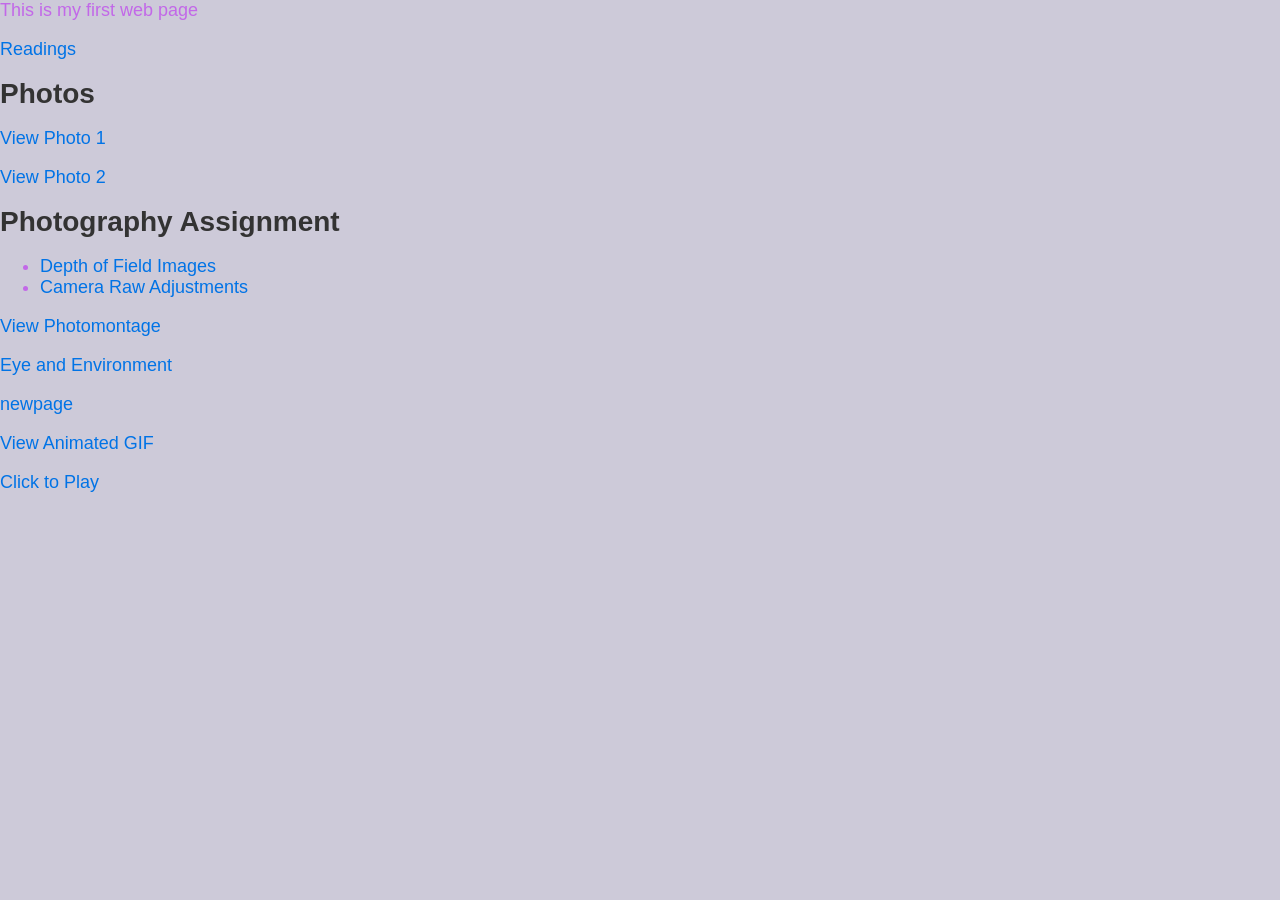
<file: index.html>
<!DOCTYPE html>
<html>
	
<body>
	This is my first web page

<link rel="stylesheet" type="text/css" href="style.css">
	
<p><a href="readings.html">Readings</a></p>

	<h2>Photos</h2>

<p><a href="photo1.html">View Photo 1</a></p>
<p><a href="photo2.html">View Photo 2</a></p>

	<h2>Photography Assignment</h2>

<ul>
  <li><a href="depth-of-field.html">Depth of Field Images</a></li>
  <li><a href="camera-raw.html">Camera Raw Adjustments</a></li>
</ul>

	<p><a href="photomontage.html">View Photomontage</a></p>
	<p><a href="eyeandenvironment.html">Eye and Environment</a></p>

	<p><a href="newpage.html">newpage</a></p>
	<p><a href="animatedgif.html">View Animated GIF</a></p>
	<p><a href="interactivestory.html">Click to Play</a></p>
</body>
</html>
</file>
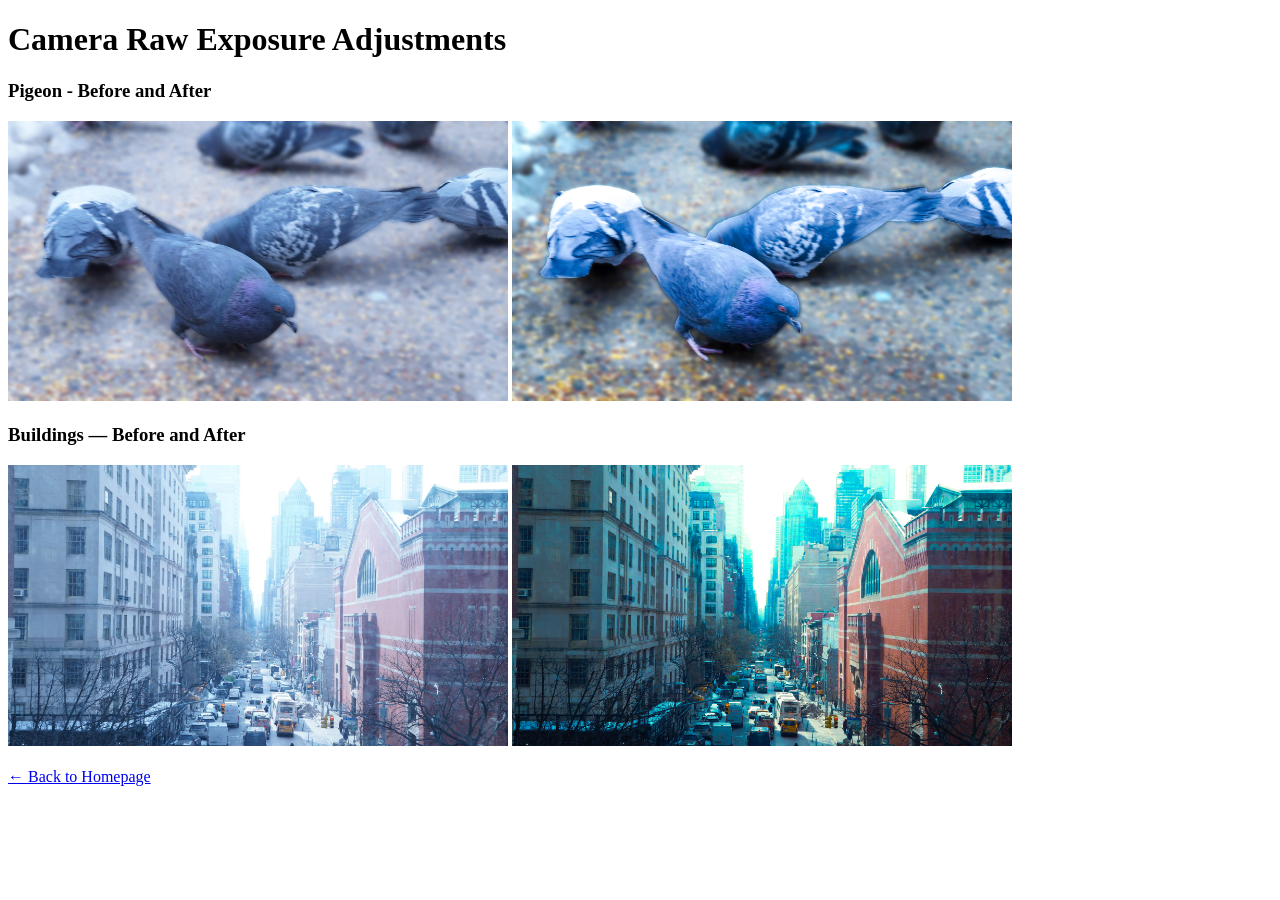
<file: camera-raw.html>
<!DOCTYPE html>
<html>
<head>
    <title>Camera Raw Adjustments</title>

</head>

<body>

<h1>Camera Raw Exposure Adjustments</h1>

<h3>Pigeon - Before and After</h3>
<div class="comparison">
    <img src="blurrypigeon.jpg" alt="Before Adjustment" width=500>
    <img src="editedpigeon.jpg" alt="After Adjustment" width=500>
</div>

<h3>Buildings — Before and After</h3>
<div class="comparison">
    <img src="building3.jpg" alt="Before Adjustment" width=500>
    <img src="editedbuilding.jpg" alt="After Adjustment" width=500>
</div>

<br>
<a href="index.html">← Back to Homepage</a>

</body>
</html>
</file>
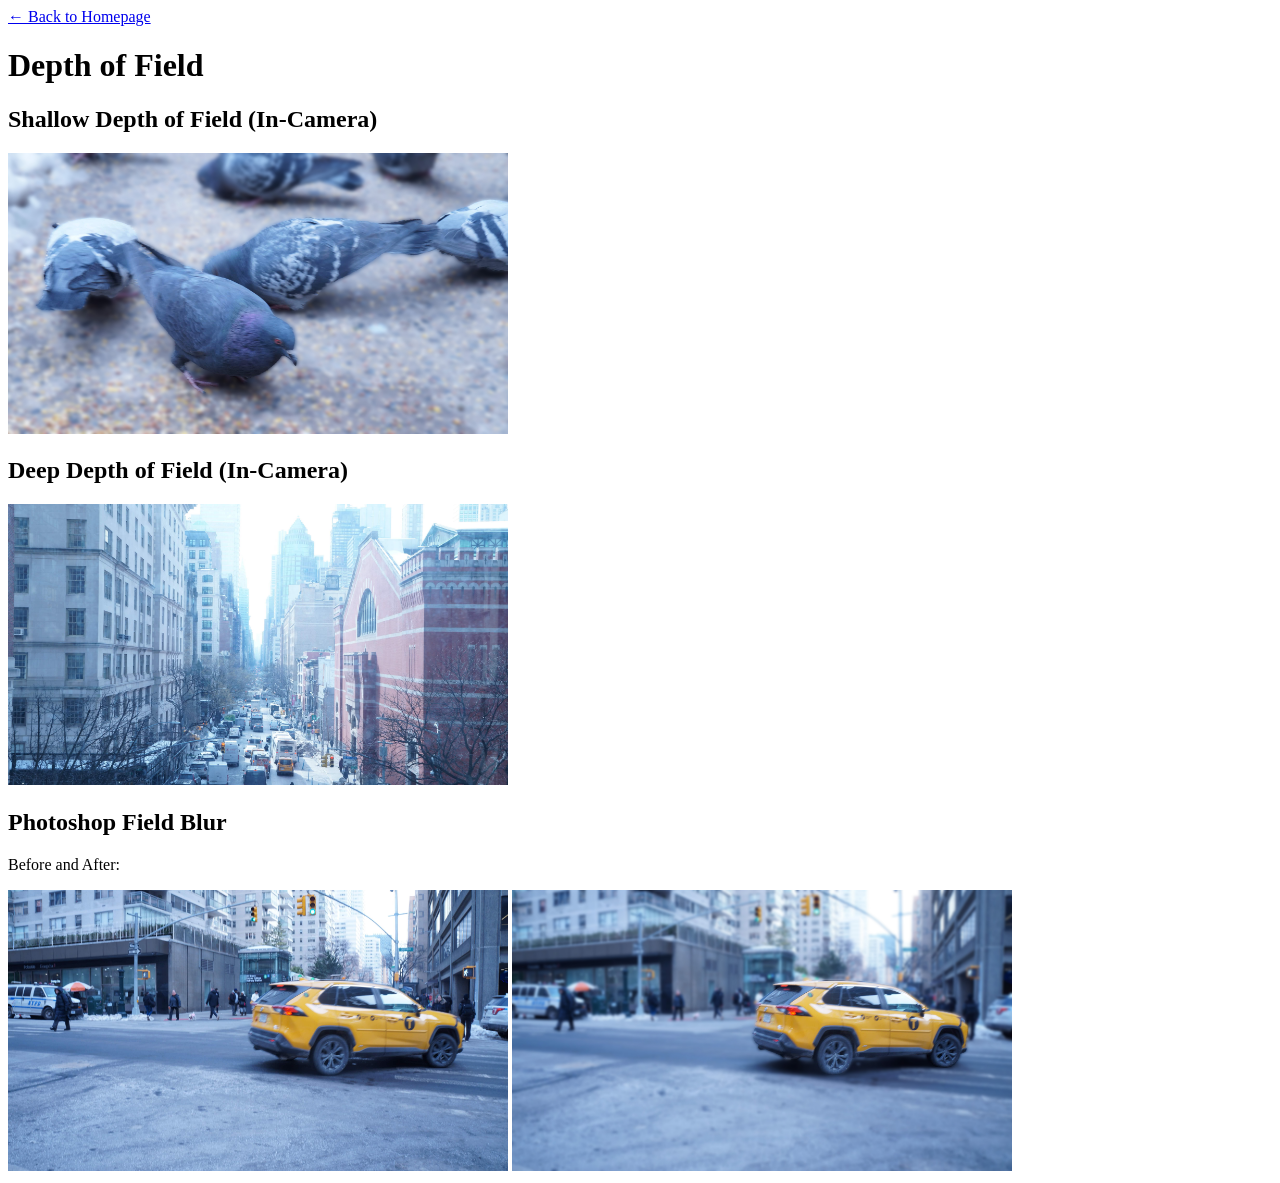
<file: depth-of-field.html>
<!DOCTYPE html>
<html lang="en">
<head>
    <meta charset="UTF-8">
    <title>Depth of Field Assignment</title>
  
</head>

<body>

<a href="index.html">← Back to Homepage</a>

<h1>Depth of Field</h1>

<h2>Shallow Depth of Field (In-Camera)</h2>
<div class="image-row">
    <img src="blurrypigeon.jpg" alt="Shallow Depth of Field" width="500">
</div>

<h2>Deep Depth of Field (In-Camera)</h2>
<div class="image-row">
    <img src="building3.jpg" alt="Deep Depth of Field" width="500">
</div>

<h2>Photoshop Field Blur</h2>
<p>Before and After:</p>
<div class="image-row">
    <img src="taxi.jpg" alt="Before Photoshop Blur" width="500">
    <img src="blurrytaxi.jpg" alt="After Photoshop Blur" width="500">
</div>

</body>
</html>
</file>
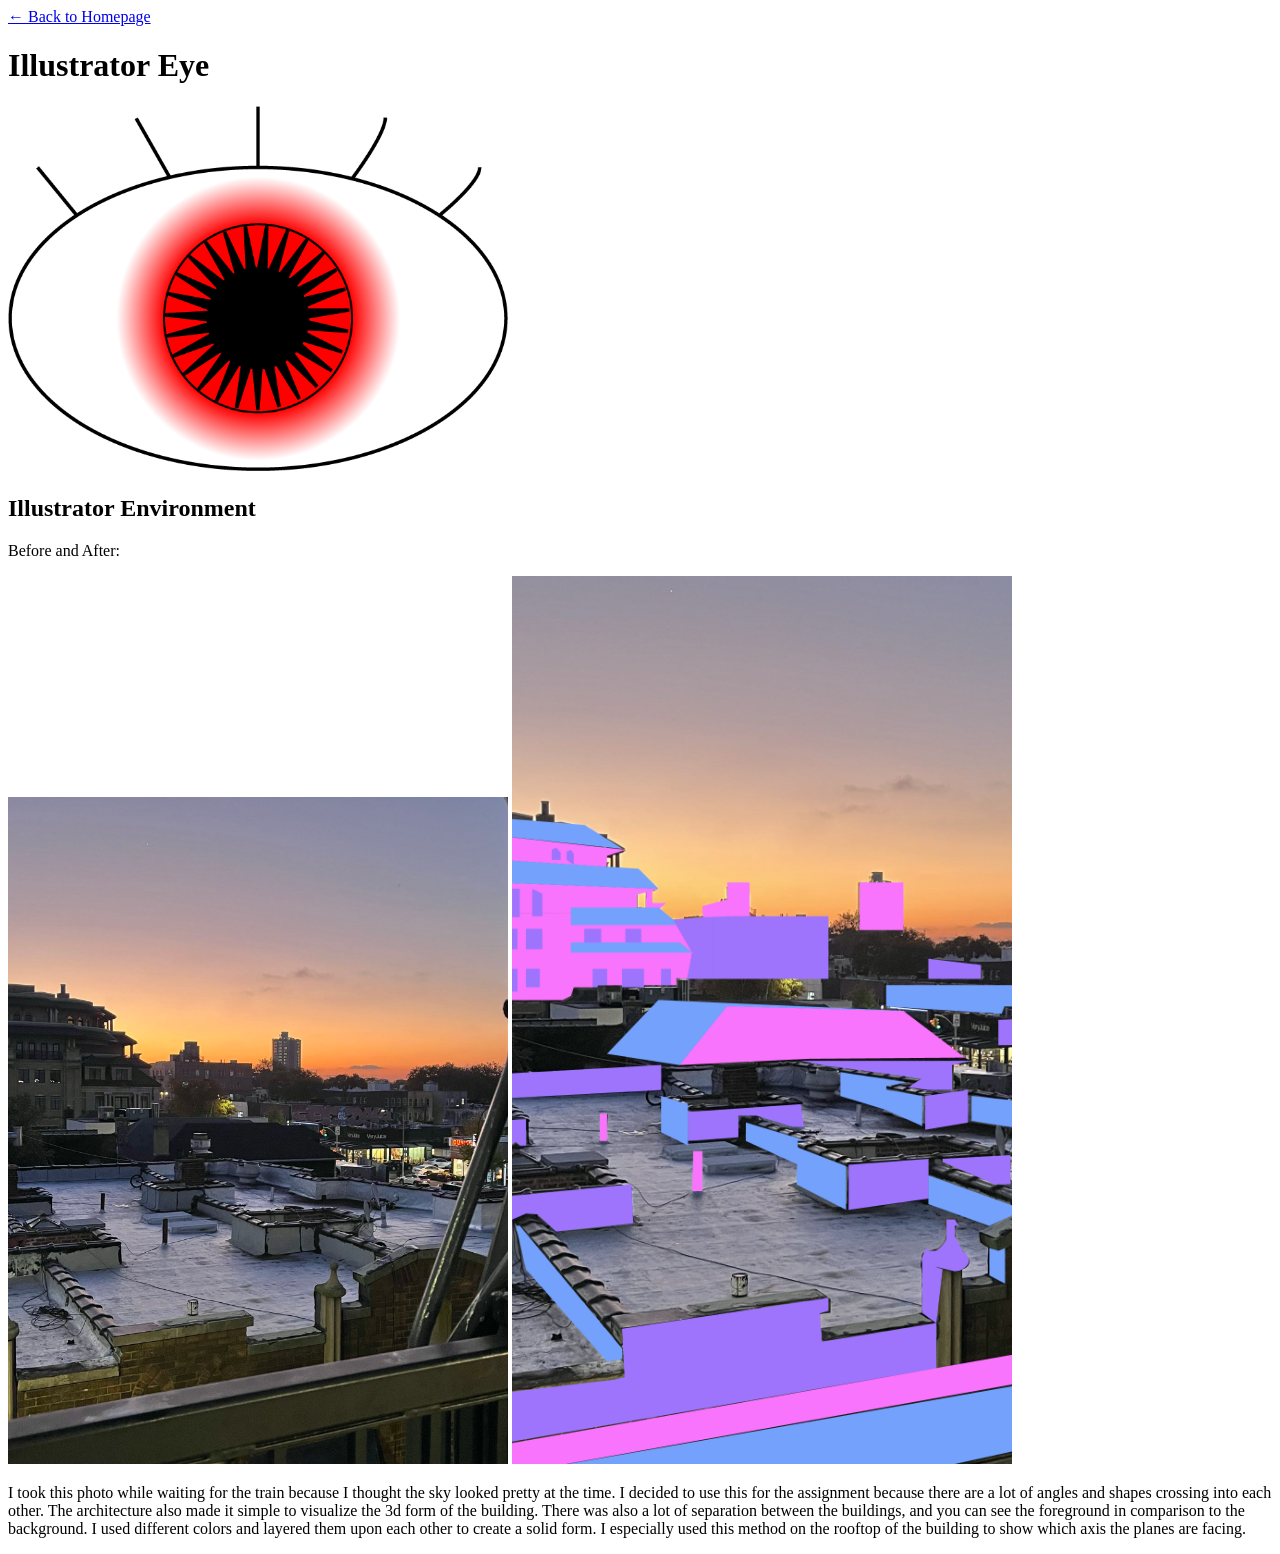
<file: eyeandenvironment.html>
<!DOCTYPE html>
<html lang="en">
<head>
    <meta charset="UTF-8">
    <title>Eye and Environment</title>
  
</head>

<body>

<a href="index.html">← Back to Homepage</a>

<h1>Illustrator Eye</h1>

<div class="image-row">
    <img src="eye.png" width="500">
</div>

<h2>Illustrator Environment</h2>
<p>Before and After:</p>
<div class="image-row">
    <img src="rasteren.jpg" alt="Before" width="500">
    <img src="Artboard 1.png" alt="After" width="500">
</div>
<p>
    I took this photo while waiting for the train because I thought the sky looked pretty at the time. I decided to use this for the assignment because there are a lot of angles and shapes crossing into each other. The architecture also made it simple to visualize the 3d form of the building. There was also a lot of separation between the buildings, and you can see the foreground in comparison to the background. I used different colors and layered them upon each other to create a solid form. I especially used this method on the rooftop of the building to show which axis the planes are facing. 
</p>
</body>
</html>
</file>
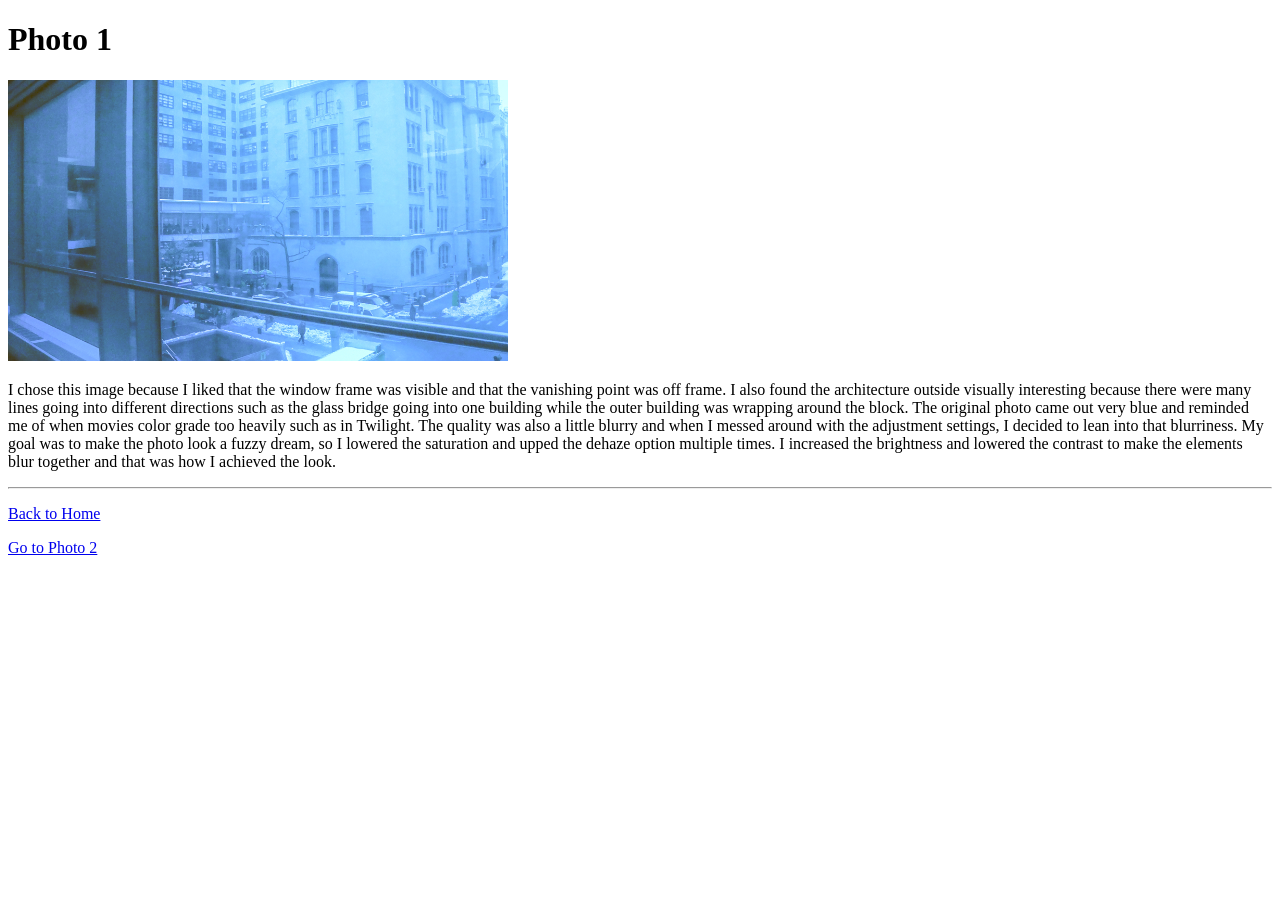
<file: photo1.html>
<!DOCTYPE html>
<html lang="en">
<head>
    <meta charset="UTF-8">
    <title>Photo 1</title>
</head>
<body>

    <h1>Photo 1</h1>

    <img src="building1.jpg" alt="First Photo" width="500">

    <p>
        I chose this image because I liked that the window frame was visible and that the vanishing point was off frame. I also found the architecture outside visually interesting because there were many lines going into different directions such as the glass bridge going into one building while the outer building was wrapping around the block. 

The original photo came out very blue and reminded me of when movies color grade too heavily such as in Twilight. The quality was also a little blurry and when I messed around with the adjustment settings, I decided to lean into that blurriness. My goal was to make the photo look a fuzzy dream, so I lowered the saturation and upped the dehaze option multiple times. I increased the brightness and lowered the contrast to make the elements blur together and that was how I achieved the look. 

    </p>

    <hr>

    <p><a href="index.html">Back to Home</a></p>
    <p><a href="photo2.html">Go to Photo 2</a></p>

</body>
</html>
</file>
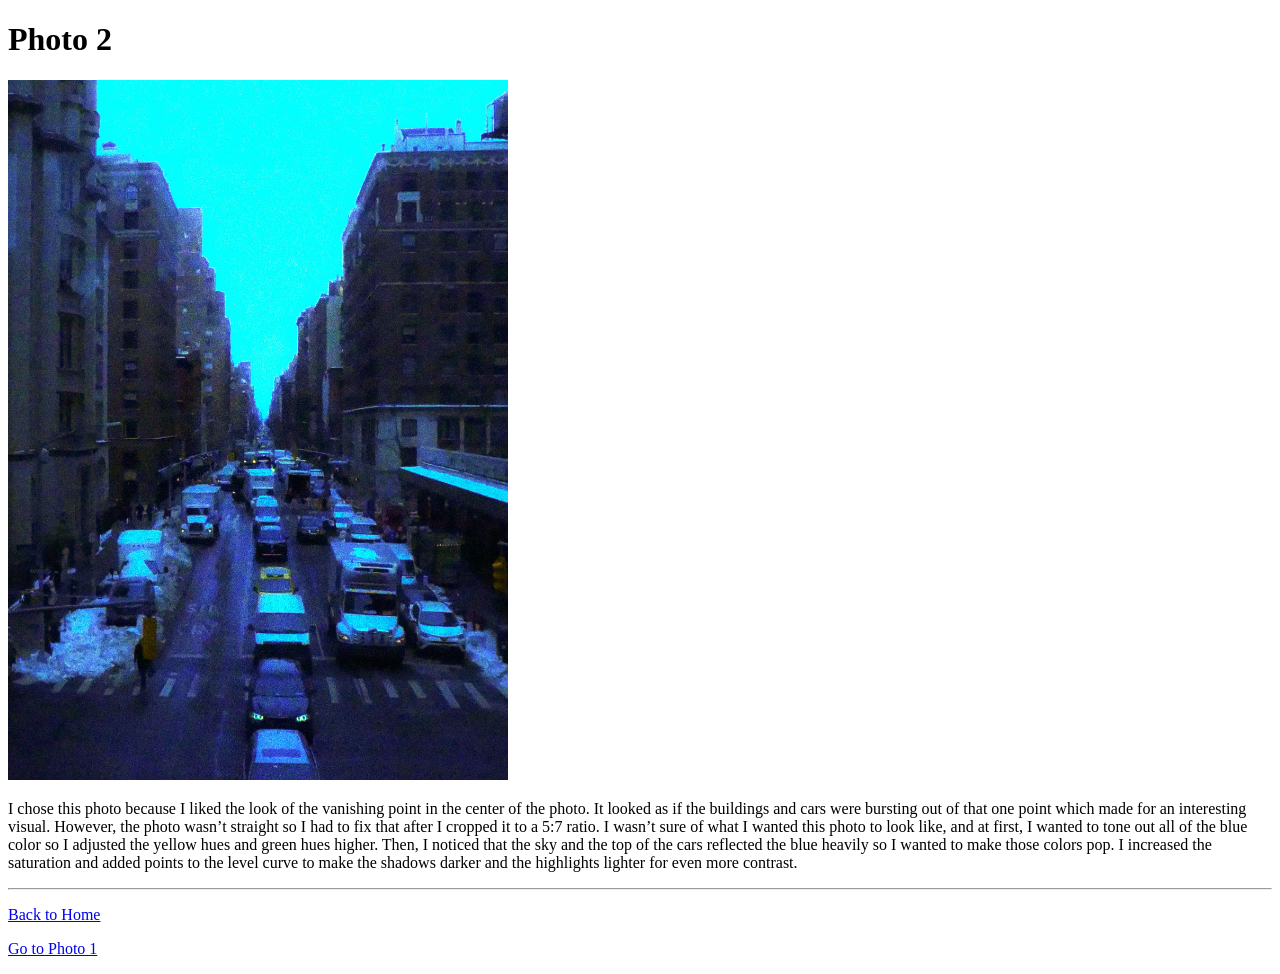
<file: photo2.html>
<!DOCTYPE html>
<html lang="en">
<head>
    <meta charset="UTF-8">
    <title>Photo 2</title>
</head>
<body>

    <h1>Photo 2</h1>

    <img src="building2.jpg" alt="Second Photo" width="500">

    <p>
        I chose this photo because I liked the look of the vanishing point in the center of the photo. It looked as if the buildings and cars were bursting out of that one point which made for an interesting visual. 

However, the photo wasn’t straight so I had to fix that after I cropped it to a 5:7 ratio. I wasn’t sure of what I wanted this photo to look like, and at first, I wanted to tone out all of the blue color so I adjusted the yellow hues and green hues higher. Then, I noticed that the sky and the top of the cars reflected the blue heavily so I wanted to make those colors pop. I increased the saturation and added points to the level curve to make the shadows darker and the highlights lighter for even more contrast.

    </p>

    <hr>

  
    <p><a href="index.html">Back to Home</a></p>
    <p><a href="photo1.html">Go to Photo 1</a></p>

</body>
</html>
</file>
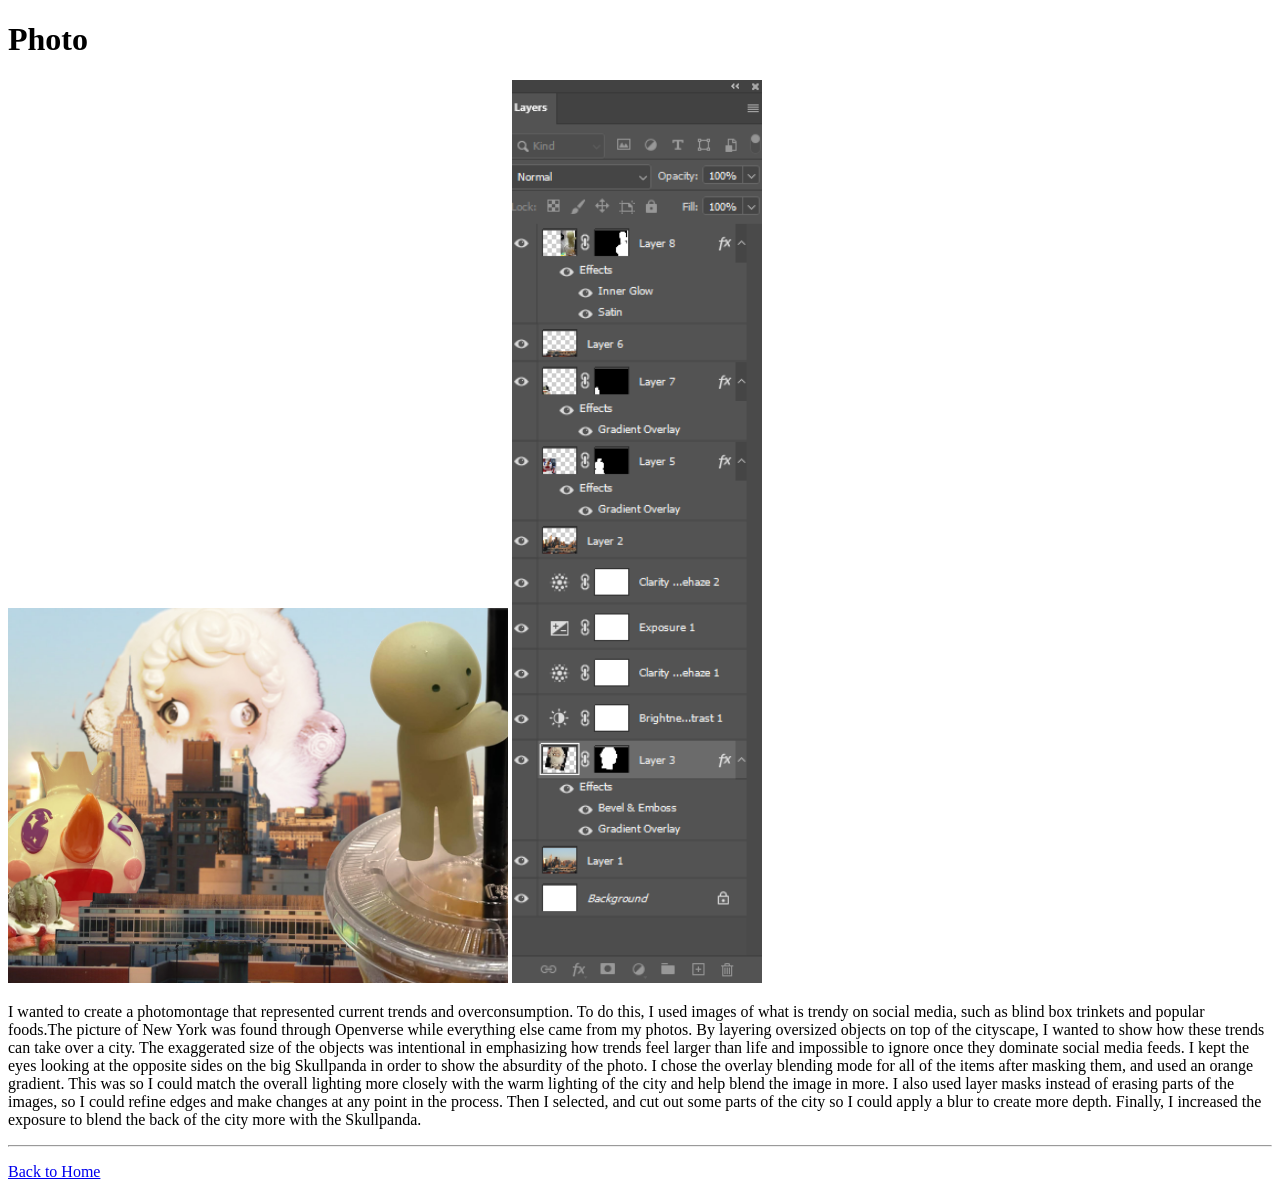
<file: photomontage.html>
<!DOCTYPE html>
<html lang="en">
<head>
    <meta charset="UTF-8">
    <title>Photomontage</title>
</head>
<body>

    <h1>Photo</h1>

    <img src="pmontage.jpg" alt="First Photo" width="500"> 
    <img src="layers.png" width="250">

    <p>
       I wanted to create a photomontage that represented current trends and overconsumption. To do this, I used images of what is trendy on social media, such as blind box trinkets and popular foods.The picture of New York was found through Openverse while everything else came from my photos. By layering oversized objects on top of the cityscape, I wanted to show how these trends can take over a city. The exaggerated size of the objects was intentional in emphasizing how trends feel larger than life and impossible to ignore once they dominate social media feeds. I kept the eyes looking at the opposite sides on the big Skullpanda in order to show the absurdity of the photo. 

I chose the overlay blending mode for all of the items after masking them, and used an orange gradient. This was so I could match the overall lighting more closely with the warm lighting of the city and help blend the image in more. I also used layer masks instead of erasing parts of the images, so I could refine edges and make changes at any point in the process. Then I selected, and cut out some parts of the city so I could apply a blur to create more depth. Finally, I increased the exposure to blend the back of the city more with the Skullpanda.

    </p>

    <hr>

    <p><a href="index.html">Back to Home</a></p>

</body>
</html>
</file>
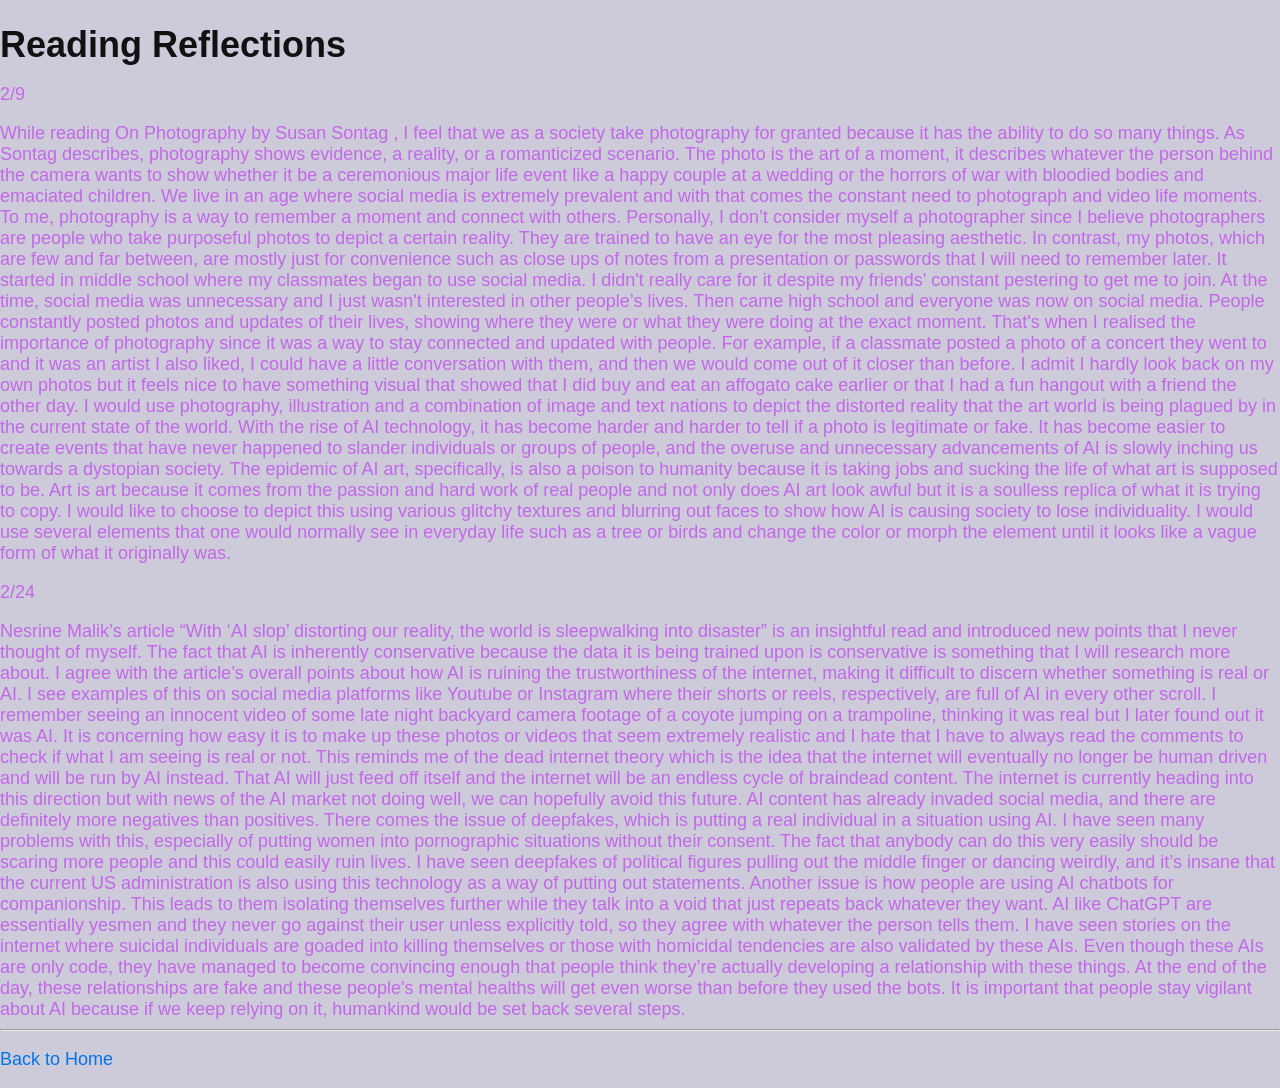
<file: readings.html>
<!DOCTYPE html>
<html lang="en">

<head>
    <meta charset="UTF-8">
    <title>Readings</title>
</head>
      <link rel="stylesheet" type="text/css" href="style.css">
<body>

    <h1>Reading Reflections</h1>

    <p>2/9</p>

While reading On Photography by Susan Sontag , I feel that we as a society take photography for granted because it has the ability to do so many things. As Sontag describes, photography shows evidence, a reality, or a romanticized scenario. The photo is the art of a moment, it describes whatever the person behind the camera wants to show whether it be a ceremonious major life event like a happy couple at a wedding or the horrors of war with bloodied bodies and emaciated children.

We live in an age where social media is extremely prevalent and with that comes the constant need to photograph and video life moments. To me, photography is a way to remember a moment and connect with others. Personally, I don’t consider myself a photographer since I believe photographers are people who take purposeful photos to depict a certain reality. They are trained to have an eye for the most pleasing aesthetic. In contrast, my photos, which are few and far between, are mostly just for convenience such as close ups of notes from a presentation or passwords that I will need to remember later. 

It started in middle school where my classmates began to use social media. I didn't really care for it despite my friends' constant pestering to get me to join. At the time, social media was unnecessary and I just wasn't interested in other people’s lives. Then came high school and everyone was now on social media. People constantly posted photos and updates of their lives, showing where they were or what they were doing at the exact moment. That's when I realised the importance of photography since it was a way to stay connected and updated with people. For example, if a classmate posted a photo of a concert they went to and it was an artist I also liked, I could have a little conversation with them, and then we would come out of it closer than before. I admit I hardly look back on my own photos but it feels nice to have something visual that showed that I did buy and eat an affogato cake earlier or that I had a fun hangout with a friend the other day. 

I would use photography, illustration and a combination of image and text nations to depict the distorted reality that the art world is being plagued by in the current state of the world. With the rise of AI technology, it has become harder and harder to tell if a photo is legitimate or fake. It has become easier to create events that have never happened to slander individuals or groups of people, and the overuse and unnecessary advancements of AI is slowly inching us towards a dystopian society. The epidemic of AI art, specifically, is also a poison to humanity because it is taking jobs and sucking the life of what art is supposed to be. Art is art because it comes from the passion and hard work of real people and not only does AI art look awful but it is a soulless replica of what it is trying to copy. I would like to choose to depict this using various glitchy textures and blurring out faces to show how AI is causing society to lose individuality. I would use several elements that one would normally see in everyday life such as a tree or birds and change the color or morph the element until it looks like a vague form of what it originally was. 

    <p>2/24</p>

Nesrine Malik’s article “With ‘AI slop’ distorting our reality, the
world is sleepwalking into disaster” is an insightful read and introduced new points that I never thought of myself. The fact that AI is inherently conservative because the data it is being trained upon is conservative is something that I will research more about. 

I agree with the article’s overall points about how AI is ruining the trustworthiness of the internet, making it difficult to discern whether something is real or AI. I see examples of this on social media platforms like Youtube or Instagram where their shorts or reels, respectively, are full of AI in every other scroll. I remember seeing an innocent video of some late night backyard camera footage of a coyote jumping on a trampoline, thinking it was real but I later found out it was AI. It is concerning how easy it is to make up these photos or videos that seem extremely realistic and I hate that I have to always read the comments to check if what I am seeing is real or not. 

This reminds me of the dead internet theory which is the idea that the internet will eventually no longer be human driven and will be run by AI instead. That AI will just feed off itself and the internet will be an endless cycle of braindead content. The internet is currently heading into this direction but with news of the AI market not doing well, we can hopefully avoid this future. AI content has already invaded social media, and there are definitely more negatives than positives. There comes the issue of deepfakes, which is putting a real individual in a situation using AI. I have seen many problems with this, especially of putting women into pornographic situations without their consent. The fact that anybody can do this very easily should be scaring more people and this could easily ruin lives. I have seen deepfakes of political figures pulling out the middle finger or dancing weirdly, and it’s insane that the current US administration is also using this technology as a way of putting out statements.

Another issue is how people are using AI chatbots for companionship. This leads to them isolating themselves further while they talk into a void that just repeats back whatever they want. AI like ChatGPT are essentially yesmen and they never go against their user unless explicitly told, so they agree with whatever the person tells them. I have seen stories on the internet where suicidal individuals are goaded into killing themselves or those with homicidal tendencies are also validated by these AIs. Even though these AIs are only code, they have managed to become convincing enough that people think they’re actually developing a relationship with these things. At the end of the day, these relationships are fake and these people's mental healths will get even worse than before they used the bots.

It is important that people stay vigilant about AI because if we keep relying on it, humankind would be set back several steps.




    <hr>

    <p><a href="index.html">Back to Home</a></p>

</body>
</html>
</file>
<file: style.css>
/* Full page background */
body {
    background-color: #cdcad9;
    background-image: url('national-pink-day-3840x2160-12348.png.pdf');
    background-repeat: no-repeat;
    background-size: cover;
    background-position: center;
    color: #c268e8; /* Default text color */
    margin: 0;
    padding: 0;
    font-family: 'Arial', sans-serif;
    font-size: 18px;
}

/* Link colors */
a {
    color: #0073e6; /* Link color */
    text-decoration: none;
}

/* Changes text color and adds underline on mouse hover */
a:hover {
    color: #005bb5;
    text-decoration: underline;
}

/* Heading styles */
h1 {
    color: #111111; /* Heading color */
    font-size: 36px;
    margin: 24px 0 8px;
}
h2 {
    color: #333333; /* Subheading color */
    font-size: 28px;
    margin: 16px 0 8px;
}

body.newpage {
    background-image:url("national-pink-day-3840x2160-12348.png.pdf");
    background-position: center;
    transform: rotate(90deg);
}
</file>
